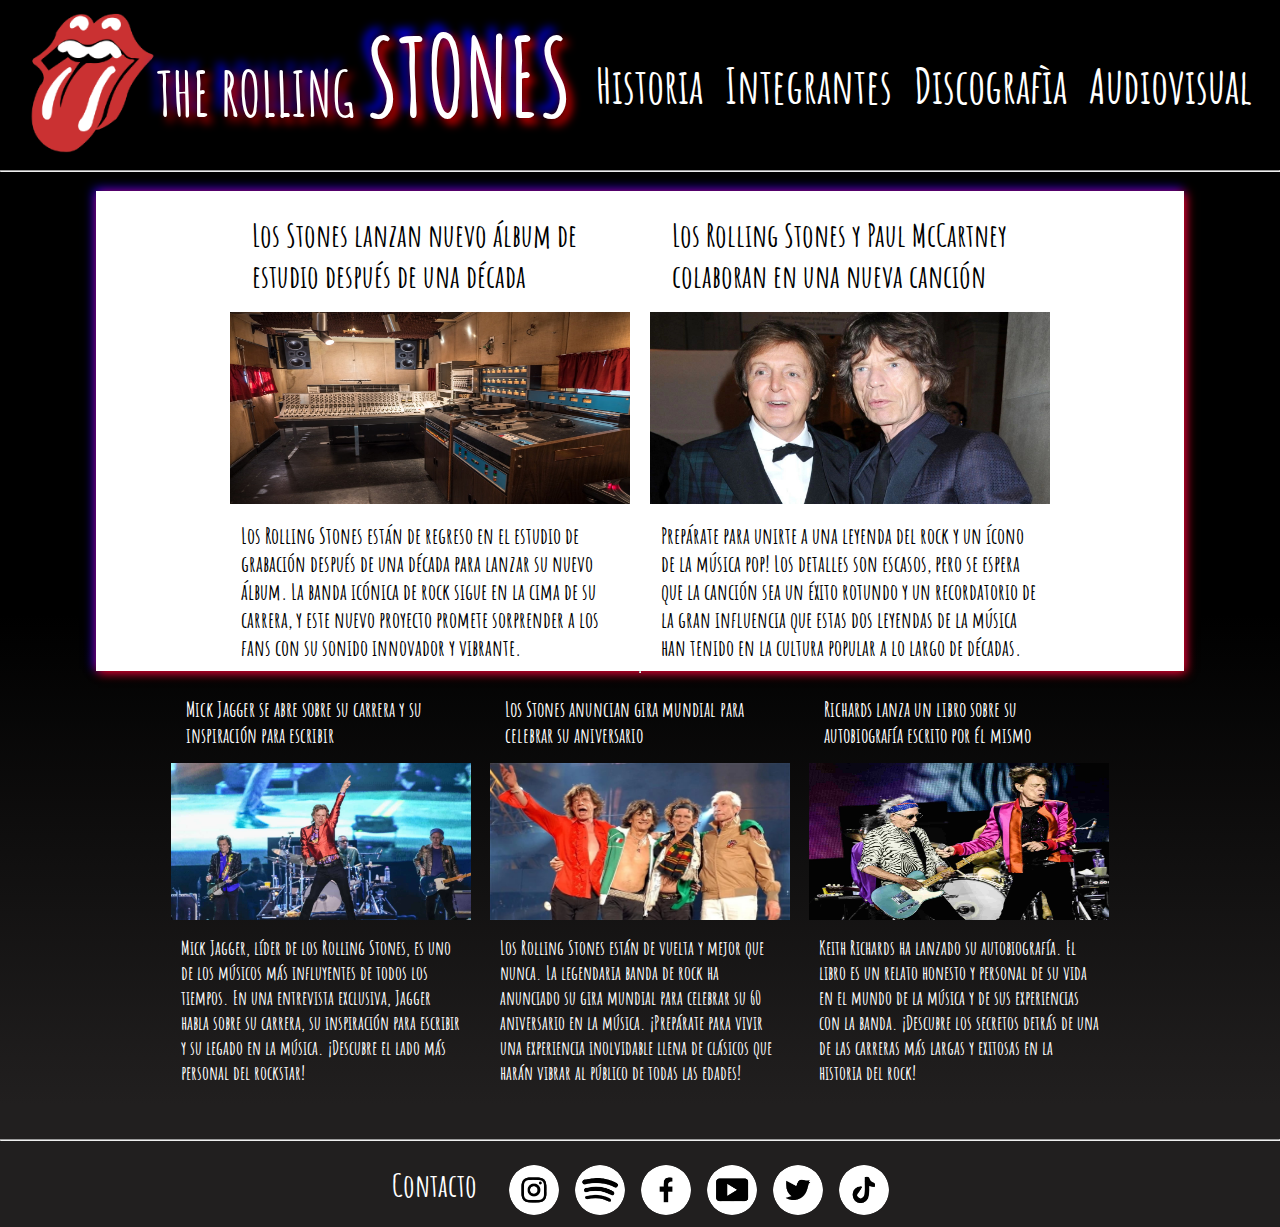
<file: index.html>
<!DOCTYPE html>
<html lang="es">

<head>
    <meta charset="UTF-8">
    <meta http-equiv="X-UA-Compatible" content="IE=edge">
    <meta name="viewport" content="width=device-width, initial-scale=1.0">
    <meta name="description" content="Todas las novedades sobre recitales, nuevos lanzamientos y venta de entrada de The Rolling Stone">
    <meta property="og:type" content="Artículo">
    <meta property="og:title" content="Novedades de los Stones">
    <meta property="og:description" content="Todo lo nuevo de la banda icónica">
    <meta property="og:site_name" content="The Rolling Stones fanpage">
    <link rel="preconnect" href="https://fonts.googleapis.com">
    <link rel="preconnect" href="https://fonts.gstatic.com" crossorigin>
    <link href="https://fonts.googleapis.com/css2?family=Amatic+SC:wght@400;700&display=swap" rel="stylesheet">
    <link rel="stylesheet" href="./styles/styles.css">
    <link rel="icon" href="./img/png/ico_lengua.ico">
    <title>TODAS LAS NOVEDADES | THE ROLLING STONES</title>
</head>

<body>
    <header>
        <div class="contenedor__lengua">
            <a href="./index.html"><img class="lengua" src="./img/logo_lengua.png"
                    alt="Lengua de The Rolling Stones"></a>
        </div>
        <h1>THE ROLLING <span class="h1__stones">STONES</span></h1>
        <nav>
            <ul class="nav__header">
                <li><a href="./pages/historia.html">Historia</a></li>
                <li><a href="./pages/integrantes.html">Integrantes</a></li>
                <li><a href="./pages/discografia.html">Discografìa</a></li>
                <li><a href="./pages/audiovisual.html">Audiovisual</a></li>
            </ul>
        </nav>
    </header>
    <hr>
    <main class="main__index">
        <section>
            <h2 class="titulo_invisible">Últimas Noticias de The Rolling Stones</h2>
            <div class="noticias__destacadas">
                <article class="tarjeta__notis">
                    <h3>Los Stones lanzan nuevo álbum de estudio después de una década</h3>
                    <img class="img__destacada" src="./img/estudio-movil.jpg" alt="Estudio movil">
                    <p>Los Rolling Stones están de regreso en el estudio de grabación después de una década para lanzar
                        su
                        nuevo álbum. La banda icónica de rock sigue en la cima de su carrera, y este nuevo proyecto
                        promete
                        sorprender a los fans con su sonido innovador y vibrante.</p>
                </article>
                <article class="tarjeta__notis">
                    <h3>Los Rolling Stones y Paul McCartney colaboran en una nueva canción</h3>
                    <img class="img__destacada" src="./img/mick-paul.jpg" alt="Mick Jagger y Paul McCartney">
                    <p>Prepárate para unirte a una leyenda del rock y un ícono de la música pop! Los detalles son
                        escasos,
                        pero se espera que la canción sea un éxito rotundo y un recordatorio de la gran influencia que
                        estas
                        dos leyendas de la música han tenido en la cultura popular a lo largo de décadas.</p>
                </article>
            </div>
        </section>
        <hr>
        <section>
            <h3 class="titulo_invisible">Noticias de la semana pasada</h3>
            <div class="secccion__notis-secundarias">
                <article class="noticia__secundaria">
                    <h4 class="titulo-noti-secundaria">Mick Jagger se abre sobre su carrera y su inspiración para
                        escribir
                    </h4>
                    <img src="./img/rolling1.jpg" alt="Jagger bailando en el escenario" class="img__secundaria">
                    <p> Mick Jagger, líder de los Rolling Stones, es uno de los músicos más influyentes de todos los
                        tiempos. En una entrevista exclusiva, Jagger habla sobre su carrera, su inspiración para
                        escribir y
                        su legado en la música. ¡Descubre el lado más personal del rockstar!
                    </p>
                </article>
                <article class="noticia__secundaria">
                    <h4 class="titulo-noti-secundaria">Los Stones anuncian gira mundial para celebrar su aniversario
                    </h4>
                    <img src="./img/rolling2.jpg" alt="Mick Jagger, Ronnie Wood, Keith Richards y Charlie Watts"
                        class="img__secundaria">
                    <p>Los Rolling Stones están de vuelta y mejor que nunca. La legendaria banda de rock ha anunciado su
                        gira mundial para celebrar su 60 aniversario en la música. ¡Prepárate para vivir una experiencia
                        inolvidable llena de clásicos que harán vibrar al público de todas las edades!
                    </p>
                </article>
                <article class="noticia__secundaria">
                    <h4 class="titulo-noti-secundaria">Richards lanza un libro sobre su autobiografía escrito por él
                        mismo
                    </h4>
                    <img src="./img/rolling3.jpg" alt="Mick Jagger y Keith Richards" class="img__secundaria">
                    <p>Keith Richards ha lanzado su autobiografía. El libro es un relato honesto y personal de su vida
                        en el
                        mundo de la música y de sus experiencias con la banda. ¡Descubre los secretos detrás de una de
                        las
                        carreras más largas y exitosas en la historia del rock!
                    </p>
                </article>
            </div>

        </section>
    </main>
    <hr>
    <footer>
        <div class="contacto_footer"><a href="./pages/contacto.html">Contacto</a></div>
        <ul class="redes__footer">
            <li><a href="https://www.instagram.com/therollingstones/?hl=es" target="_blank"><img class="img-redes"
                        src="./img/png/001-instagram.png" alt="instagram"></a></li>
            <li><a href="https://open.spotify.com/artist/22bE4uQ6baNwSHPVcDxLCe" target="_blank"><img class="img-redes"
                        src="./img/png/001-spotify.png" alt="spotify"></a></li>
            <li><a href="https://www.facebook.com/therollingstones" target="_blank"><img class="img-redes"
                        src="./img/png/003-facebook.png" alt="facebook"></a></li>
            <li><a href="https://www.youtube.com/channel/UCB_Z6rBg3WW3NL4-QimhC2A" target="_blank"><img
                        class="img-redes" src="./img/png/005-youtube.png" alt="youtube"></a></li>
            <li><a href="https://twitter.com/RollingStones" target="_blank"><img class="img-redes"
                        src="./img/png/002-gorjeo.png" alt="twitter"></a></li>
            <li><a href="https://www.tiktok.com/@therollingstones" target="_blank"><img class="img-redes"
                        src="./img/png/004-tik-tok.png" alt="Tik Tok"></a></li>
    </footer>
</body>

</html>
</file>
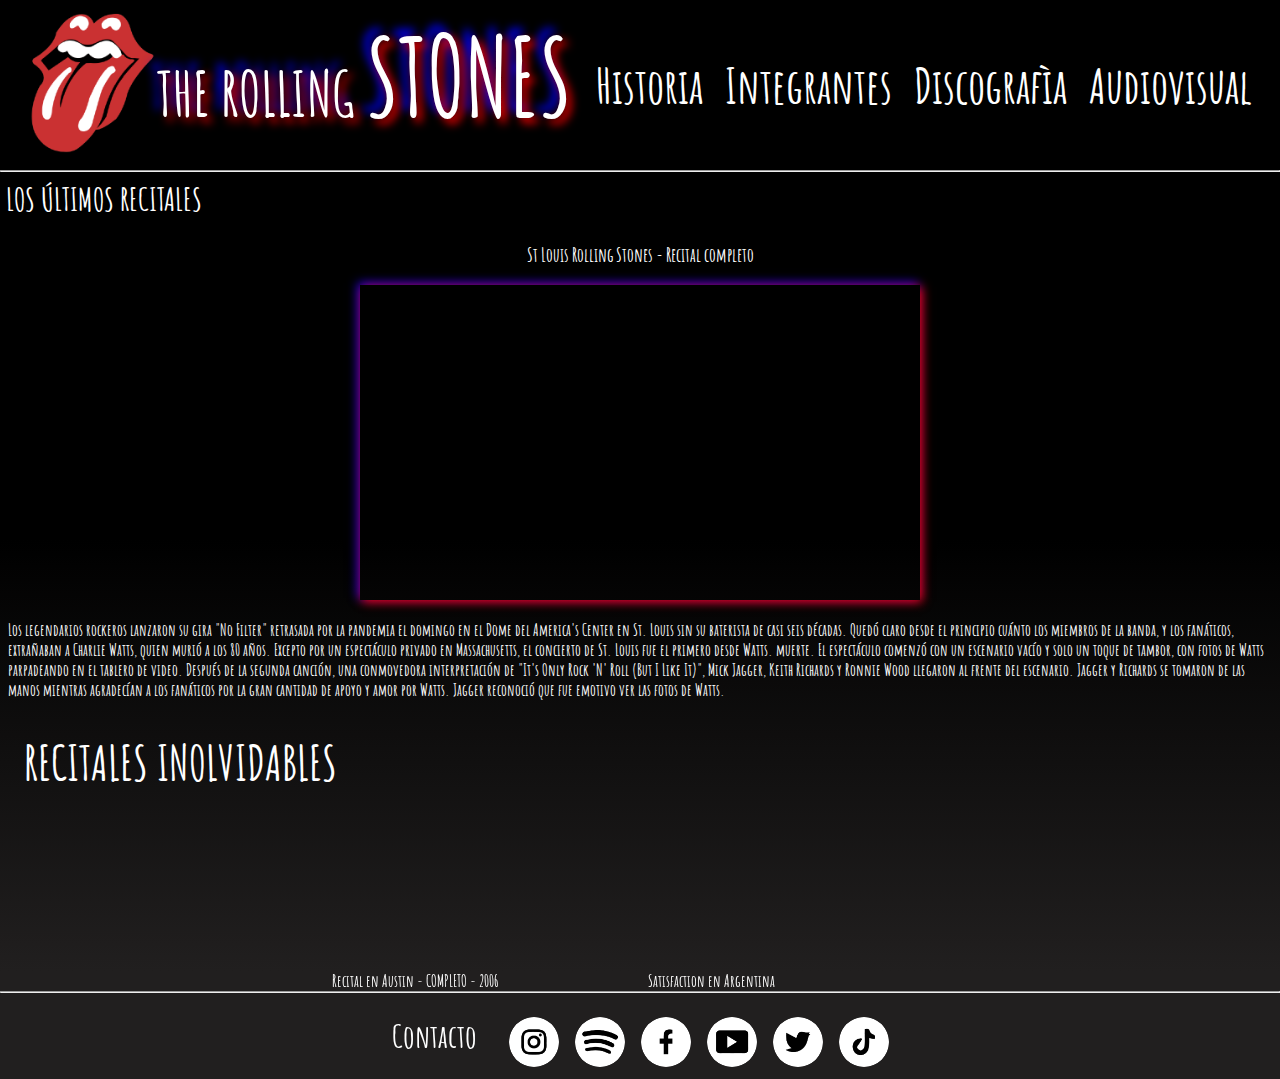
<file: pages/audiovisual.html>
<!DOCTYPE html>
<html lang="es">

<head>
    <meta charset="UTF-8">
    <meta http-equiv="X-UA-Compatible" content="IE=edge">
    <meta name="viewport" content="width=device-width, initial-scale=1.0">
    <meta name="description" content="Todas las novedades sobre recitales y nuevos videos de los Stone">
    <meta property="og:type" content="Video">
    <meta property="og:title" content="Nuevo Recital">
    <meta property="og:description" content="Último recital de los Stones">
    <meta property="og:site_name" content="The Rolling Stones fanpage">
    <link rel="preconnect" href="https://fonts.googleapis.com">
    <link rel="preconnect" href="https://fonts.gstatic.com" crossorigin>
    <link href="https://fonts.googleapis.com/css2?family=Amatic+SC:wght@400;700&display=swap" rel="stylesheet">
    <link rel="stylesheet" href="../styles/styles.css">
    <link rel="icon" href="../img/png/ico_lengua.ico">
    <title>TODOS LOS RECITALES | THE ROLLING STONES</title>
</head>

<body>
    <header>
        <div class="contenedor__lengua">
            <a href="../index.html"><img class="lengua" src="../img/logo_lengua.png" alt="Lengua de The Rolling Stones"></a>
        </div>
        <h1>THE ROLLING <span class="h1__stones">STONES</span></h1>
        <nav>
            <ul class="nav__header">
                <li><a href="../pages/historia.html">Historia</a></li>
                <li><a href="../pages/integrantes.html">Integrantes</a></li>
                <li><a href="../pages/discografia.html">Discografìa</a></li>
                <li><a href="../pages/audiovisual.html">Audiovisual</a></li>
            </ul>
        </nav>
    </header>
    <hr>
    <main>
        <section>
            <div class="encabezado__audiovisual">
                <h2>LOS ÚLTIMOS RECITALES</h2>
            <h3 class="subtitulos_historia">St Louis Rolling Stones - Recital completo</h3>
            <figure>
                <iframe width="560" height="315" class="video_encabezado" src="https://www.youtube.com/embed/FT9Y-gJ6njE?start=80" frameborder="0"
                    allow="accelerometer; autoplay; clipboard-write; encrypted-media; gyroscope; picture-in-picture; web-share"
                    allowfullscreen></iframe>
            </figure>
            <article>
                <p>Los legendarios rockeros lanzaron su gira "No Filter" retrasada por la pandemia el domingo en el Dome del
                    America's Center en St. Louis sin su baterista de casi seis décadas. Quedó claro desde el principio
                    cuánto los miembros de la banda, y los fanáticos, extrañaban a Charlie Watts, quien murió a los 80 años.
                    Excepto por un espectáculo privado en Massachusetts, el concierto de St. Louis fue el primero desde
                    Watts. muerte.
                    El espectáculo comenzó con un escenario vacío y solo un toque de tambor, con fotos de Watts parpadeando
                    en el tablero de video. Después de la segunda canción, una conmovedora interpretación de "It's Only Rock
                    'N' Roll (But I Like It)", Mick Jagger, Keith Richards y Ronnie Wood llegaron al frente del escenario.
                    Jagger y Richards se tomaron de las manos mientras agradecían a los fanáticos por la gran cantidad de
                    apoyo y amor por Watts. Jagger reconoció que fue emotivo ver las fotos de Watts.
                </p>
            </article>
        </div>
        <h4>RECITALES INOLVIDABLES</h4>
        <ul class="audiovisual__secundario">
            <li>
                <figure><iframe src="https://www.youtube-nocookie.com/embed/boeEcc6hirk?start=103" 
                        frameborder="0" allow="accelerometer; autoplay; clipboard-write; encrypted-media; gyroscope; picture-in-picture; web-share"
                        allowfullscreen></iframe>
                    <figcaption>Recital en Austin - COMPLETO - 2006</figcaption>
                </figure>
            </li>
            <li>
                <figure><iframe src="https://www.youtube.com/embed/tngby2VTiAM?start=10"
                        title="YouTube video player" frameborder="0"
                        allow="accelerometer; autoplay; clipboard-write; encrypted-media; gyroscope; picture-in-picture; web-share"
                        allowfullscreen></iframe>
                    <figcaption>Satisfaction en Argentina</figcaption>
                </figure>
            </li>
        </ul>
        </section>
    </main>
    <hr>
    <footer>
        <div class="contacto_footer"><a href="../pages/contacto.html">Contacto</a></div>
        <ul class="redes__footer">
            <li><a href="https://www.instagram.com/therollingstones/?hl=es" target="_blank"><img class="img-redes"
                        src="../img/png/001-instagram.png" alt="instagram"></a></li>
            <li><a href="https://open.spotify.com/artist/22bE4uQ6baNwSHPVcDxLCe" target="_blank"><img class="img-redes"
                        src="../img/png/001-spotify.png" alt="spotify"></a></li>
            <li><a href="https://www.facebook.com/therollingstones" target="_blank"><img class="img-redes"
                        src="../img/png/003-facebook.png" alt="facebook"></a></li>
            <li><a href="https://www.youtube.com/channel/UCB_Z6rBg3WW3NL4-QimhC2A" target="_blank"><img
                        class="img-redes" src="../img/png/005-youtube.png" alt="youtube"></a></li>
            <li><a href="https://twitter.com/RollingStones" target="_blank"><img class="img-redes"
                        src="../img/png/002-gorjeo.png" alt="twitter"></a></li>
            <li><a href="https://www.tiktok.com/@therollingstones" target="_blank"><img class="img-redes"
                        src="../img/png/004-tik-tok.png" alt="Tik Tok"></a></li>
    </footer>
</body>

</html>
</file>
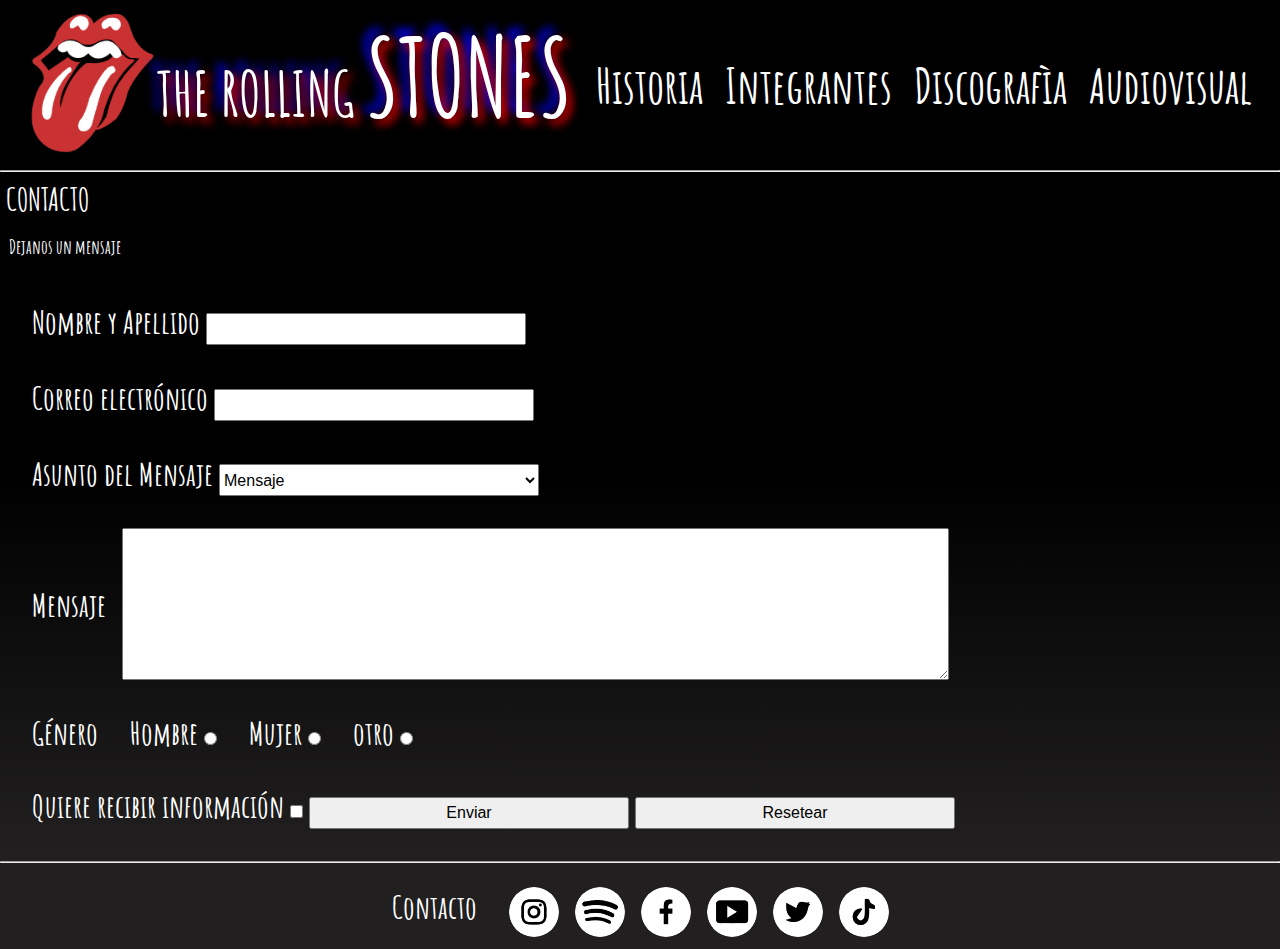
<file: pages/contacto.html>
<!DOCTYPE html>
<html lang="es">

<head>
    <meta charset="UTF-8">
    <meta http-equiv="X-UA-Compatible" content="IE=edge">
    <meta name="viewport" content="width=device-width, initial-scale=1.0">
    <meta name="description" content="Contacto para comprar entradas o dejar consultas">
    <meta property="og:type" content="Formulario">
    <meta property="og:title" content="Contactacte con nosotros">
    <meta property="og:description" content="Llena el formuario y tendrás una respuesta a la brevedad">
    <meta property="og:site_name" content="The Rolling Stones fanpage">
    <link rel="preconnect" href="https://fonts.googleapis.com">
    <link rel="preconnect" href="https://fonts.gstatic.com" crossorigin>
    <link href="https://fonts.googleapis.com/css2?family=Amatic+SC:wght@400;700&display=swap" rel="stylesheet">
    <link rel="stylesheet" href="../styles/styles.css">
    <link rel="icon" href="../img/png/ico_lengua.ico">
    <title>CONTACTO | THE ROLLING STONES</title>
</head>

<body>
    <header>
        <div class="contenedor__lengua">
            <a href="../index.html"><img class="lengua" src="../img/logo_lengua.png"
                    alt="Lengua de The Rolling Stones"></a>
        </div>
        <h1>THE ROLLING <span class="h1__stones">STONES</span></h1>
        <nav>
            <ul class="nav__header">
                <li><a href="../pages/historia.html">Historia</a></li>
                <li><a href="../pages/integrantes.html">Integrantes</a></li>
                <li><a href="../pages/discografia.html">Discografìa</a></li>
                <li><a href="../pages/audiovisual.html">Audiovisual</a></li>
            </ul>
        </nav>
    </header>
    <hr>
    <main>
        <section>
            <h2>CONTACTO</h2>
            <div>
                <h3> Dejanos un mensaje</h3>
                <form class="formulario__contacto" action="">
                    <div>
                        <label for="nombre">Nombre y Apellido</label>
                        <input class="input_formulario" type="text" id="nombre" name="nombre">
                    </div>
                    <div>
                        <label for="mail">Correo electrónico</label>
                        <input class="input_formulario" type="email" id="mail" name="mail">
                    </div>
                    <div>
                        <label for="asunto">Asunto del Mensaje</label>
                        <select class="input_formulario" name="asunto" id="asunto">
                            <option value="mensaje">Mensaje</option>
                            <option value="reclamo">Reclamo</option>
                            <option value="consulta">Consulta</option>
                            <option value="cotizacion">Cotización</option>
                        </select>
                    </div>
                    <div class="mensaje__formulario">
                        <label for="mensaje">Mensaje</label>
                        <textarea class="textarea__formulario" name="mensaje" id="mensaje" cols="30"
                            rows="10"></textarea>
                    </div>
                    <div class="genero__formulario">
                        <span>Género</span>
                        <div>
                            <label for="hombre">Hombre</label>
                            <input type="radio" name="genero" id="hombre" value="hombre">
                        </div>
                        <div>
                            <label for="mujer">Mujer</label>
                            <input type="radio" name="genero" id="mujer" value="mujer">
                        </div>
                        <div>
                            <label for="otro">otro</label>
                            <input type="radio" name="genero" id="otro" value="otro">
                        </div>
                    </div>
                    <div class="submit_formulario">
                        <label for="info">Quiere recibir información</label>
                        <input type="checkbox" name="info" id="info" value="acepto">

                        <input class="input_formulario" type="submit" id="enviar" value="Enviar">
                        <input class="input_formulario" type="reset" id="Resetear" value="Resetear">
                    </div>
                </form>
            </div>
        </section>
    </main>
    <hr>
    <footer>
        <div class="contacto_footer"><a href="../pages/contacto.html">Contacto</a></div>
        <ul class="redes__footer">
            <li><a href="https://www.instagram.com/therollingstones/?hl=es" target="_blank"><img class="img-redes"
                        src="../img/png/001-instagram.png" alt="instagram"></a></li>
            <li><a href="https://open.spotify.com/artist/22bE4uQ6baNwSHPVcDxLCe" target="_blank"><img class="img-redes"
                        src="../img/png/001-spotify.png" alt="spotify"></a></li>
            <li><a href="https://www.facebook.com/therollingstones" target="_blank"><img class="img-redes"
                        src="../img/png/003-facebook.png" alt="facebook"></a></li>
            <li><a href="https://www.youtube.com/channel/UCB_Z6rBg3WW3NL4-QimhC2A" target="_blank"><img
                        class="img-redes" src="../img/png/005-youtube.png" alt="youtube"></a></li>
            <li><a href="https://twitter.com/RollingStones" target="_blank"><img class="img-redes"
                        src="../img/png/002-gorjeo.png" alt="twitter"></a></li>
            <li><a href="https://www.tiktok.com/@therollingstones" target="_blank"><img class="img-redes"
                        src="../img/png/004-tik-tok.png" alt="Tik Tok"></a></li>
    </footer>
</body>

</html>
</file>
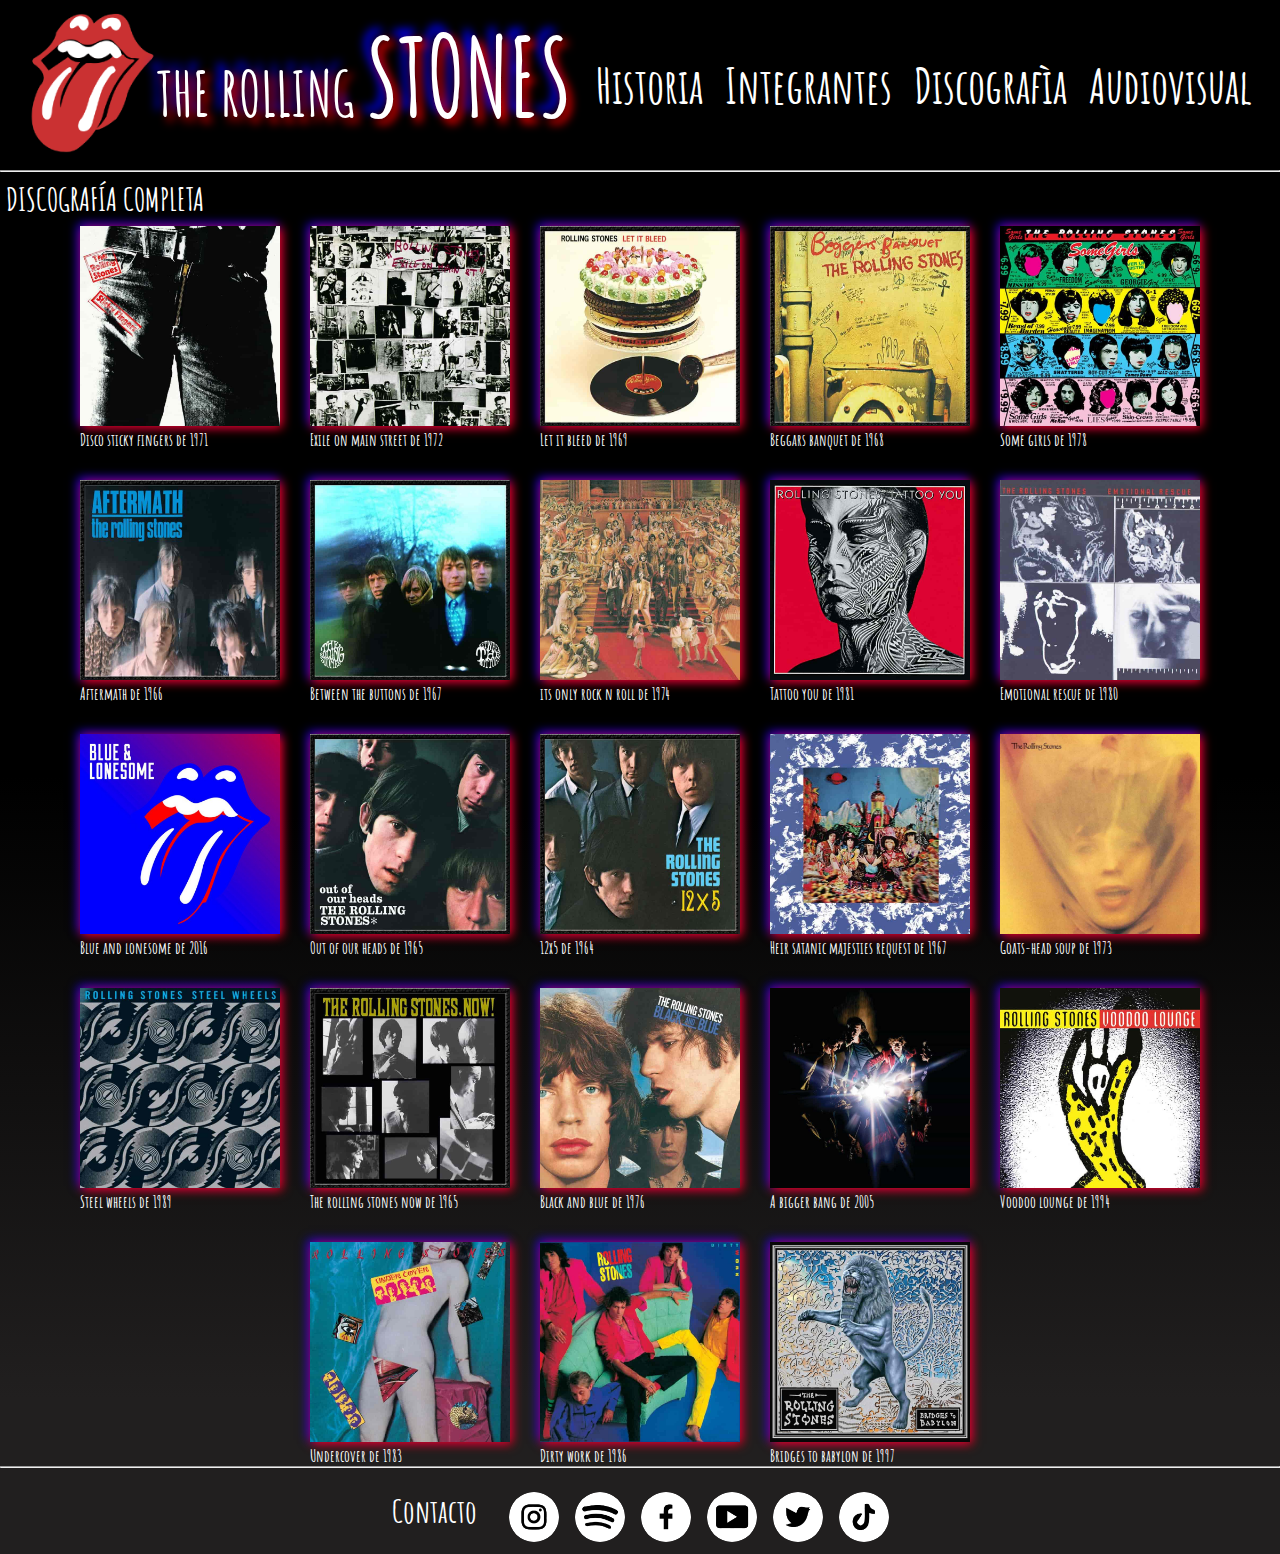
<file: pages/discografia.html>
<!DOCTYPE html>
<html lang="es">

<head>
    <meta charset="UTF-8">
    <meta http-equiv="X-UA-Compatible" content="IE=edge">
    <meta name="viewport" content="width=device-width, initial-scale=1.0">
    <meta name="description" content="Todas las novedades sobre los últimos temas de The Rolling Stones">
    <meta property="og:type" content="Disco nuevo">
    <meta property="og:title" content="Escuchá lo último de los Stones">
    <meta property="og:description" content="El último lanzamiento de la banda lo podés escuchar acá">
    <meta property="og:site_name" content="The Rolling Stones fanpage">
    <link rel="preconnect" href="https://fonts.googleapis.com">
    <link rel="preconnect" href="https://fonts.gstatic.com" crossorigin>
    <link href="https://fonts.googleapis.com/css2?family=Amatic+SC:wght@400;700&display=swap" rel="stylesheet">
    <link rel="stylesheet" href="../styles/styles.css">
    <link rel="icon" href="../img/png/ico_lengua.ico">
    <title>TODOS LOS DISCOS | THE ROLLING STONES</title>
</head>

<body>
    <header>
        <div class="contenedor__lengua">
            <a href="../index.html"><img class="lengua" src="../img/logo_lengua.png"
                    alt="Lengua de The Rolling Stones"></a>
        </div>
        <h1>THE ROLLING <span class="h1__stones">STONES</span></h1>
        <nav>
            <ul class="nav__header">
                <li><a href="../pages/historia.html">Historia</a></li>
                <li><a href="../pages/integrantes.html">Integrantes</a></li>
                <li><a href="../pages/discografia.html">Discografìa</a></li>
                <li><a href="../pages/audiovisual.html">Audiovisual</a></li>
            </ul>
        </nav>
    </header>
    <hr>
    <main>
        <section>
             <h2>DISCOGRAFÍA COMPLETA</h2>
            <ul class="discografia">
                <li>
                    <figure><img class="img_discos" src="../img/1-sticky-fingers-1971.jpg" alt="Portada del disco sticky fingers de 1971">
                        <figcaption>Disco sticky fingers de 1971</figcaption>
                    </figure>
                </li>
                <li>
                    <figure><img class="img_discos" src="../img/2-exile-on-main-street-1972.jpg"
                            alt="Portada del disco Exile on main street de 1972">
                        <figcaption>Exile on main street de 1972</figcaption>
                    </figure>
                </li>
                <li>
                    <figure><img class="img_discos" src="../img/3-let-it-bleed-1969.jpg" alt="Portada del disco Let it bleed de 1969">
                        <figcaption>Let it bleed de 1969</figcaption>
                    </figure>
                </li>
                <li>
                    <figure><img class="img_discos" src="../img/4-beggars-banquet-1968.jpg" alt="Portada del disco Beggars banquet de 1968">
                        <figcaption>Beggars banquet de 1968</figcaption>
                    </figure>
                </li>
                <li>
                    <figure><img class="img_discos" src="../img/5-some-girls-1978.jpg" alt="Portada del disco Some girls de 1978">
                        <figcaption>Some girls de 1978</figcaption>
                    </figure>
                </li>
                <li>
                    <figure><img class="img_discos" src="../img/6-aftermath-1966.jpg" alt="Portada del disco Aftermath de 1966">
                        <figcaption>Aftermath de 1966</figcaption>
                    </figure>
                </li>
                <li>
                    <figure><img class="img_discos" src="../img/7-between-the-buttons-1967.jpg" alt="Portada del disco Between the buttons de 1967">
                        <figcaption>Between the buttons de 1967</figcaption>
                    </figure>
                </li>
                <li>
                    <figure><img class="img_discos" src="../img/8-it-s-only-rock-n-roll-1974.jpg" alt="Portada del disco its only rock n roll de 1974">
                        <figcaption>its only rock n roll de 1974</figcaption>
                    </figure>
                </li>
                <li>
                    <figure><img class="img_discos" src="../img/9-tattoo-you-1981.jpg" alt="Portada del disco Tattoo you de 1981">
                        <figcaption>Tattoo you de 1981</figcaption>
                    </figure>
                </li>
                <li>
                    <figure><img class="img_discos" src="../img/10-emotional-rescue-1980.jpg" alt="Portada del disco Emotional rescue de 1980">
                        <figcaption>Emotional rescue de 1980</figcaption>
                    </figure>
                </li>
                <li>
                    <figure><img class="img_discos" src="../img/11-blue-and-lonesome-2016.jpg" alt="Portada del disco Blue and lonesome de 2016">
                        <figcaption>Blue and lonesome de 2016</figcaption>
                    </figure>
                </li>
                <li>
                    <figure><img class="img_discos" src="../img/12-out-of-our-heads-1965.jpg" alt="Portada del disco Out of our heads de 1965">
                        <figcaption>Out of our heads de 1965</figcaption>
                    </figure>
                </li>
                <li>
                    <figure><img class="img_discos" src="../img/13-12-x-5-1964.jpg" alt="Portada del disco 12x5 de 1964">
                        <figcaption>12x5 de 1964</figcaption>
                    </figure>
                </li>
                <li>
                    <figure><img class="img_discos" src="../img/14-heir-satanic-majesties-request-1967.jpg" alt="Portada del disco Heir satanic majesties request de 1967">
                        <figcaption>Heir satanic majesties request de 1967</figcaption>
                    </figure>
                </li>
                <li>
                    <figure><img class="img_discos" src="../img/15-goats-head-soup-1973.jpg" alt="Portada del disco Goats-head soup de 1973">
                        <figcaption>Goats-head soup de 1973</figcaption>
                    </figure>
                </li>
                <li>
                    <figure><img class="img_discos" src="../img/16-steel-wheels-1989.jpg" alt="Portada del disco Steel wheels de 1989">
                        <figcaption>Steel wheels de 1989</figcaption>
                    </figure>
                </li>
                <li>
                    <figure><img class="img_discos" src="../img/17-the-rolling-stones-now-1965.jpg" alt="Portada del disco The rolling stones now de 1965">
                        <figcaption>The rolling stones now de 1965</figcaption>
                    </figure>
                </li>
                <li>
                    <figure><img class="img_discos" src="../img/18-black-and-blue-1976.jpg" alt="Portada del disco Black and blue de 1976">
                        <figcaption>Black and blue de 1976</figcaption>
                    </figure>
                </li>
                <li>
                    <figure><img class="img_discos" src="../img/19-a-bigger-bang-2005.jpg" alt="Portada del disco A bigger bang de 2005">
                        <figcaption>A bigger bang de 2005</figcaption>
                    </figure>
                </li>
                <li>
                    <figure><img class="img_discos" src="../img/20-voodoo-lounge-1994.jpg" alt="Portada del disco Voodoo lounge de 1994">
                        <figcaption>Voodoo lounge de 1994</figcaption>
                    </figure>
                </li>
                <li>
                    <figure><img class="img_discos" src="../img/21-undercover-1983.jpg" alt="Portada del disco Undercover de 1983">
                        <figcaption>Undercover de 1983</figcaption>
                    </figure>
                </li>
                <li>
                    <figure><img class="img_discos" src="../img/22-dirty-work-1986.jpg" alt="Portada del disco Dirty work de 1986">
                        <figcaption>Dirty work de 1986</figcaption>
                    </figure>
                </li>
                <li>
                    <figure><img class="img_discos" src="../img/23-bridges-to-babylon-1997.jpg" alt="Portada del disco Bridges to babylon de 1997">
                        <figcaption>Bridges to babylon de 1997</figcaption>
                    </figure>
                </li>
            </ul>
        </section>
    </main>
    <hr>
    <footer>
        <div class="contacto_footer"><a href="../pages/contacto.html">Contacto</a></div>
        <ul class="redes__footer">
            <li><a href="https://www.instagram.com/therollingstones/?hl=es" target="_blank"><img class="img-redes"
                        src="../img/png/001-instagram.png" alt="instagram"></a></li>
            <li><a href="https://open.spotify.com/artist/22bE4uQ6baNwSHPVcDxLCe" target="_blank"><img class="img-redes"
                        src="../img/png/001-spotify.png" alt="spotify"></a></li>
            <li><a href="https://www.facebook.com/therollingstones" target="_blank"><img class="img-redes"
                        src="../img/png/003-facebook.png" alt="facebook"></a></li>
            <li><a href="https://www.youtube.com/channel/UCB_Z6rBg3WW3NL4-QimhC2A" target="_blank"><img
                        class="img-redes" src="../img/png/005-youtube.png" alt="youtube"></a></li>
            <li><a href="https://twitter.com/RollingStones" target="_blank"><img class="img-redes"
                        src="../img/png/002-gorjeo.png" alt="twitter"></a></li>
            <li><a href="https://www.tiktok.com/@therollingstones" target="_blank"><img class="img-redes"
                        src="../img/png/004-tik-tok.png" alt="Tik Tok"></a></li>
    </footer>
</body>

</html>
</file>
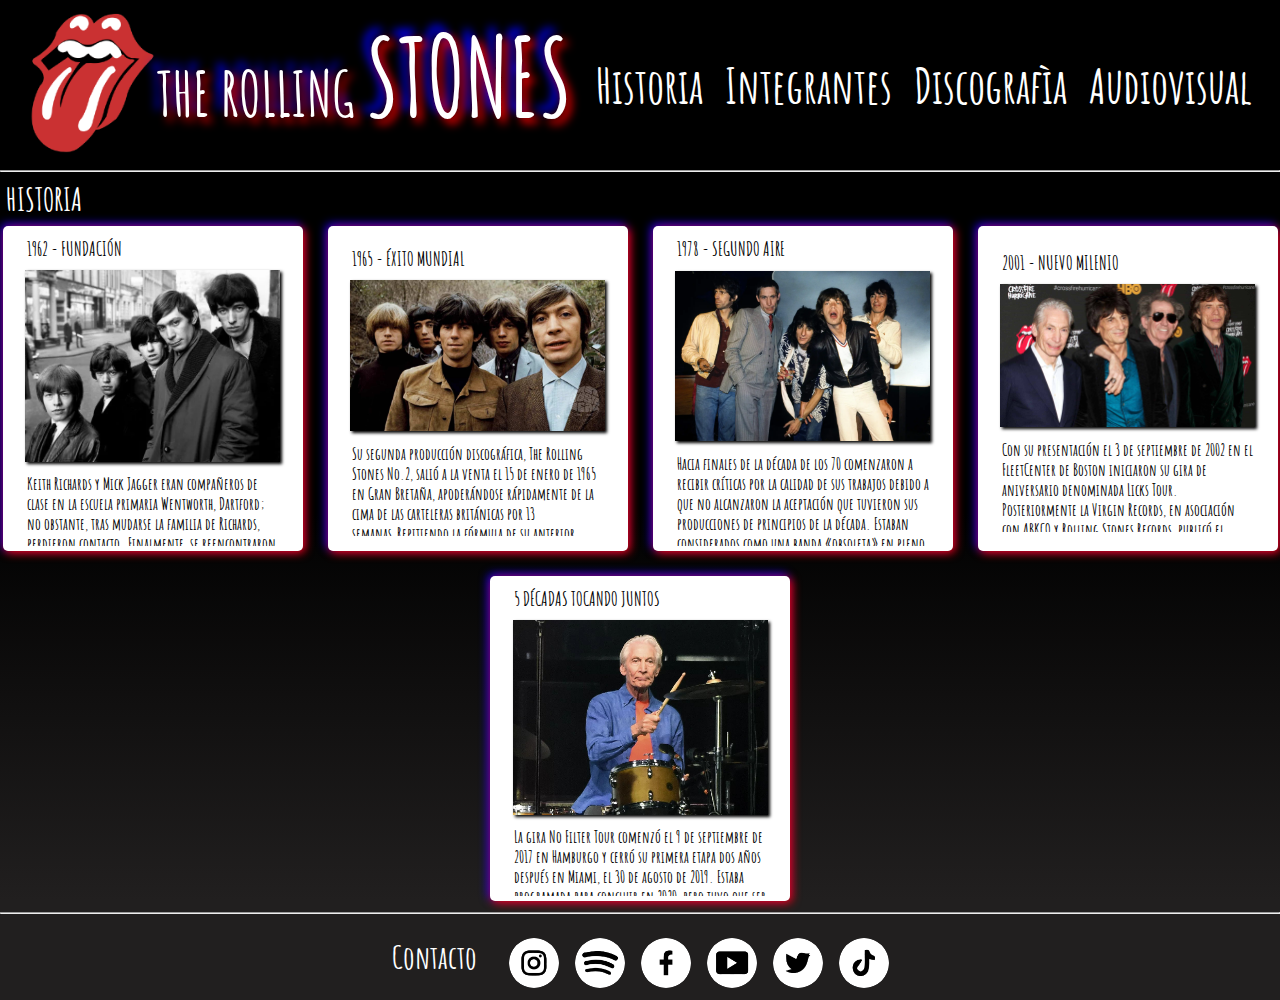
<file: pages/historia.html>
<!DOCTYPE html>
<html lang="es">

<head>
    <meta charset="UTF-8">
    <meta http-equiv="X-UA-Compatible" content="IE=edge">
    <meta name="viewport" content="width=device-width, initial-scale=1.0">
    <meta name="description" content="Todas la historia de The Rolling Stones desde 1962">
    <meta property="og:type" content="Artículo">
    <meta property="og:title" content="Fragmento de la historia de los Stone">
    <meta property="og:description" content="Conocé el recorrido esta banda para llegar a lo más alto de la música mundial">
    <meta property="og:site_name" content="The Rolling Stones fanpage">
    <link rel="preconnect" href="https://fonts.googleapis.com">
    <link rel="preconnect" href="https://fonts.gstatic.com" crossorigin>
    <link href="https://fonts.googleapis.com/css2?family=Amatic+SC:wght@400;700&display=swap" rel="stylesheet">
    <link rel="stylesheet" href="../styles/styles.css">
    <link rel="icon" href="../img/png/ico_lengua.ico">
    <title>HISTORIA DE LA BANDA | THE ROLLING STONES</title>
</head>

<body>
    <header>
        <div class="contenedor__lengua">
            <a href="../index.html"><img class="lengua" src="../img/logo_lengua.png"
                    alt="Lengua de The Rolling Stones"></a>
        </div>
        <h1>THE ROLLING <span class="h1__stones">STONES</span></h1>
        <nav>
            <ul class="nav__header">
                <li><a href="../pages/historia.html">Historia</a></li>
                <li><a href="../pages/integrantes.html">Integrantes</a></li>
                <li><a href="../pages/discografia.html">Discografìa</a></li>
                <li><a href="../pages/audiovisual.html">Audiovisual</a></li>
            </ul>
        </nav>
    </header>
    <hr>
    <main>
        <section>
            <h2>HISTORIA</h2>
            <div class="historia">
                <article class="article_historia">
                    <h3 class="subtitulos_historia">1962 - FUNDACIÓN</h3>
                    <img class="img_historia" src="../img/rolling-1962.jpg" alt="La formación de la banda en 1962">
                    <div class="caja_parrafo">
                        <p>
                        Keith Richards y Mick Jagger eran compañeros de clase en la escuela primaria Wentworth, Dartford; no
                        obstante, tras mudarse la familia de Richards, perdieron contacto. Finalmente, se reencontraron en
                        la estación de tren Dartford en 1961. Por entonces Richards asistía al Sidcup Art College, mientras
                        Jagger estaba matriculado en la London School of Economics. En sus ratos libres Jagger cantaba con
                        Little Boy Blue and the Blue Boys, un grupo aficionado al que pertenecía el bajista Dick Taylor,
                        también amigo de Richards y estudiante de la Sidcup Art College. Al poco tiempo Richards se integró
                        al conjunto.
                        A principios de 1961 llegó a la capital inglesa Brian Jones, exintegrante de The Ramrods, banda de
                        su nativa Cheltenham. Jones quería formar una banda de R&B y puso un anuncio en el semanario Jazz
                        News.
                        Una noche a inicios de 1962, Brian Jones, y su grupo se presentaron en el Ealing Jazz Club. El espectáculo le causó una grata impresión a Keith Richards.
                        Pocas semanas después, Brian Jones bautizó a la agrupación como "The Rolling Stones" después de
                        escuchar la canción «Rollin' Stone» del músico estadounidense de blues Muddy Waters.
                    </p>
                </div>
                <div class="btn_vermas">Ver Más</div>
                </article>
                <article class="article_historia">
                    <h3 class="subtitulos_historia">1965 - ÉXITO MUNDIAL</h3>
                    <img class="img_historia" src="../img/rolling-1965.jpg" alt="La formación de la banda en 1965">
                    <div class="caja_parrafo"><p>
                        Su segunda producción discográfica, The Rolling Stones No.2, salió a la venta el 15 de enero de 1965
                        en Gran Bretaña, apoderándose rápidamente de la cima de las carteleras británicas por 13
                        semanas.Repitiendo la fórmula de su anterior trabajo, Oldham conjuntó un álbum de versiones,
                        exceptuando las inéditas «Off the Hook», «What a Shame» y «Grown Up Wrong». En Rolling Stones No.2
                        se observa una evolución de la banda hacia el terreno R&B y blues, integrado por temas más lentos
                        que su predecesor y que tienen como base rítmica la batería; además se aprecian la inclusión más
                        constante de la slide guitar y de la armónica. La publicación en los Estados Unidos se realizó al
                        siguiente mes y al igual que en su anterior LP, sería editado bajo otra denominación, The Rolling
                        Stones, Now!. Al contrario que su versión británica, este disco fue acompañado del éxito de «Heart
                        of Stone», canción que sustituyó a «Grown Up Wrong» en el álbum estadounidense, siendo el primer
                        sencillo de la banda en el que figuraban como compositores.
                    </p>
                </div>
                <div class="btn_vermas">Ver Más</div>
                </article>
                <article class="article_historia">
                    <h3 class="subtitulos_historia">1978 - SEGUNDO AIRE</h3>
                    <img class="img_historia" src="../img/rolling-1978.webp" alt="La formación de la banda en 1978">
                    <div class="caja_parrafo"><p>
                        Hacia finales de la década de los 70 comenzaron a recibir críticas por la calidad de sus trabajos
                        debido a que no alcanzaron la aceptación que tuvieron sus producciones de principios de la década.
                        Estaban considerados como una banda «obsoleta» en pleno auge de la música punk. En medio de las
                        críticas pusieron en circulación su siguiente lp, Some Girls, el 9 de junio de 1978, trepando
                        directamente hasta la cima de las carteleras mundiales y se convirtió hasta la fecha en su álbum más
                        vendido en Estados Unidos y el resto del mundo al rebasar los 10 millones de unidades. Inspirado en
                        la música punk y disco, esta grabación contenía canciones rápidas con letras cínicas y fuerte
                        crítica social, aunque también se apreciaban una dosis de misoginia y racismo. Registrado entre
                        octubre de 1977 y marzo de 1978 en los estudios Pathé Marconi de París, del álbum se extrajeron los
                        sencillos «Miss You», «Beast of Burden», «Respectable» (en Reino Unido) y «Shattered» (en Estados
                        Unidos), que figuraron entre las 40 principales de las radios británicas y estadounidenses.
                    </p>
                </div>
                <div class="btn_vermas">Ver Más</div>
                </article>
                <article class="article_historia">
                    <h3 class="subtitulos_historia">2001 - NUEVO MILENIO</h3>
                     <img class="img_historia" src="../img/watt-wood-richards-jagger.jpg" alt="Watt, Wood, Richards y Jagger">
                     <div class="caja_parrafo"><p>
                        Con su presentación el 3 de septiembre de 2002 en el FleetCenter de Boston iniciaron su gira de
                        aniversario denominada Licks Tour. Posteriormente la Virgin Records, en asociación con ABKCO y
                        Rolling Stones Records, publicó el compilatorio Forty Licks el 30 de septiembre, para conmemorar el
                        40.ª aniversario de la fundación de The Rolling Stones. Este disco doble contaba con cuarenta
                        pistas, treinta y seis de los temas más conocidos de la banda y cuatro nuevas composiciones grabadas
                        en París a mediados de año. El mismo día sale «Don't Stop» para promocionarlo, con un éxito discreto
                        en las listas de todo el mundo, aunque se colocó dentro del top 10 de los listados de Japón, Taiwán
                        y Argentina.Forty Licks se convirtió en un éxito inmediato, vendiendo en su primera semana 310 000
                        unidades y al final del año se situó entre los discos más vendidos del año, acreditándose triple
                        disco de platino en Estados Unidos y superando la barrera de los seis millones de unidades alrededor
                        del mundo. Después de más de treinta presentaciones concluyeron el año con un espectáculo en el MGM
                        Grand Garden Arena de Las Vegas el 30 de noviembre
                    </p>
                    </div>
                    <div class="btn_vermas">Ver Más</div>
                </article>
                <article class="article_historia">
                    <h3 class="subtitulos_historia">5 DÉCADAS TOCANDO JUNTOS</h3>
                    <img class="img_historia" src="../img/charly-watt.jpg" alt="Watts, baterista histórico de la manda">
                    <div class="caja_parrafo"><p>
                        La gira No Filter Tour comenzó el 9 de septiembre de 2017 en Hamburgo y cerró su primera etapa dos
                        años después en Miami, el 30 de agosto de 2019. Estaba programada para concluir en 2020, pero tuvo
                        que ser pospuesta debido a la pandemia de Covid-19. Se anunció que la gira se reanudaría en
                        septiembre de 2021. No obstante, a principios de agosto se anunció que, debido a problemas médicos,
                        Charlie Watts sería sustituido por Steve Jordan, músico colaborador de Keith Richards.
                        Sin embargo, el 24 de agosto de 2021, la oficina de los Stones anunció el fallecimiento de Watts a
                        los 80 años.
                        El 20 de septiembre de 2021, como antesala al reinicio de la gira, el grupo dio un concierto privado
                        en el Gillette Stadium de Foxborough, Massachusetts, siendo la primera vez desde enero de 1963 que
                        Charlie Watts no estaba con ellos en el escenario. Mick Jagger, acompañado por Keith Richards y
                        Ronnie Wood al frente del escenario, pronunció un emotivo discurso como homenaje a su compañero
                        recién fallecido
                    </p>
                    </div>
                    <div class="btn_vermas">Ver Más</div>
                </article>
            </div>
           
        </section>
    </main>
    <hr>
    <footer>
        <div class="contacto_footer"><a href="../pages/contacto.html">Contacto</a></div>
        <ul class="redes__footer">
            <li><a href="https://www.instagram.com/therollingstones/?hl=es" target="_blank"><img class="img-redes"
                        src="../img/png/001-instagram.png" alt="instagram"></a></li>
            <li><a href="https://open.spotify.com/artist/22bE4uQ6baNwSHPVcDxLCe" target="_blank"><img class="img-redes"
                        src="../img/png/001-spotify.png" alt="spotify"></a></li>
            <li><a href="https://www.facebook.com/therollingstones" target="_blank"><img class="img-redes"
                        src="../img/png/003-facebook.png" alt="facebook"></a></li>
            <li><a href="https://www.youtube.com/channel/UCB_Z6rBg3WW3NL4-QimhC2A" target="_blank"><img
                        class="img-redes" src="../img/png/005-youtube.png" alt="youtube"></a></li>
            <li><a href="https://twitter.com/RollingStones" target="_blank"><img class="img-redes"
                        src="../img/png/002-gorjeo.png" alt="twitter"></a></li>
            <li><a href="https://www.tiktok.com/@therollingstones" target="_blank"><img class="img-redes"
                        src="../img/png/004-tik-tok.png" alt="Tik Tok"></a></li>
    </footer>
</body>

</html>
</file>
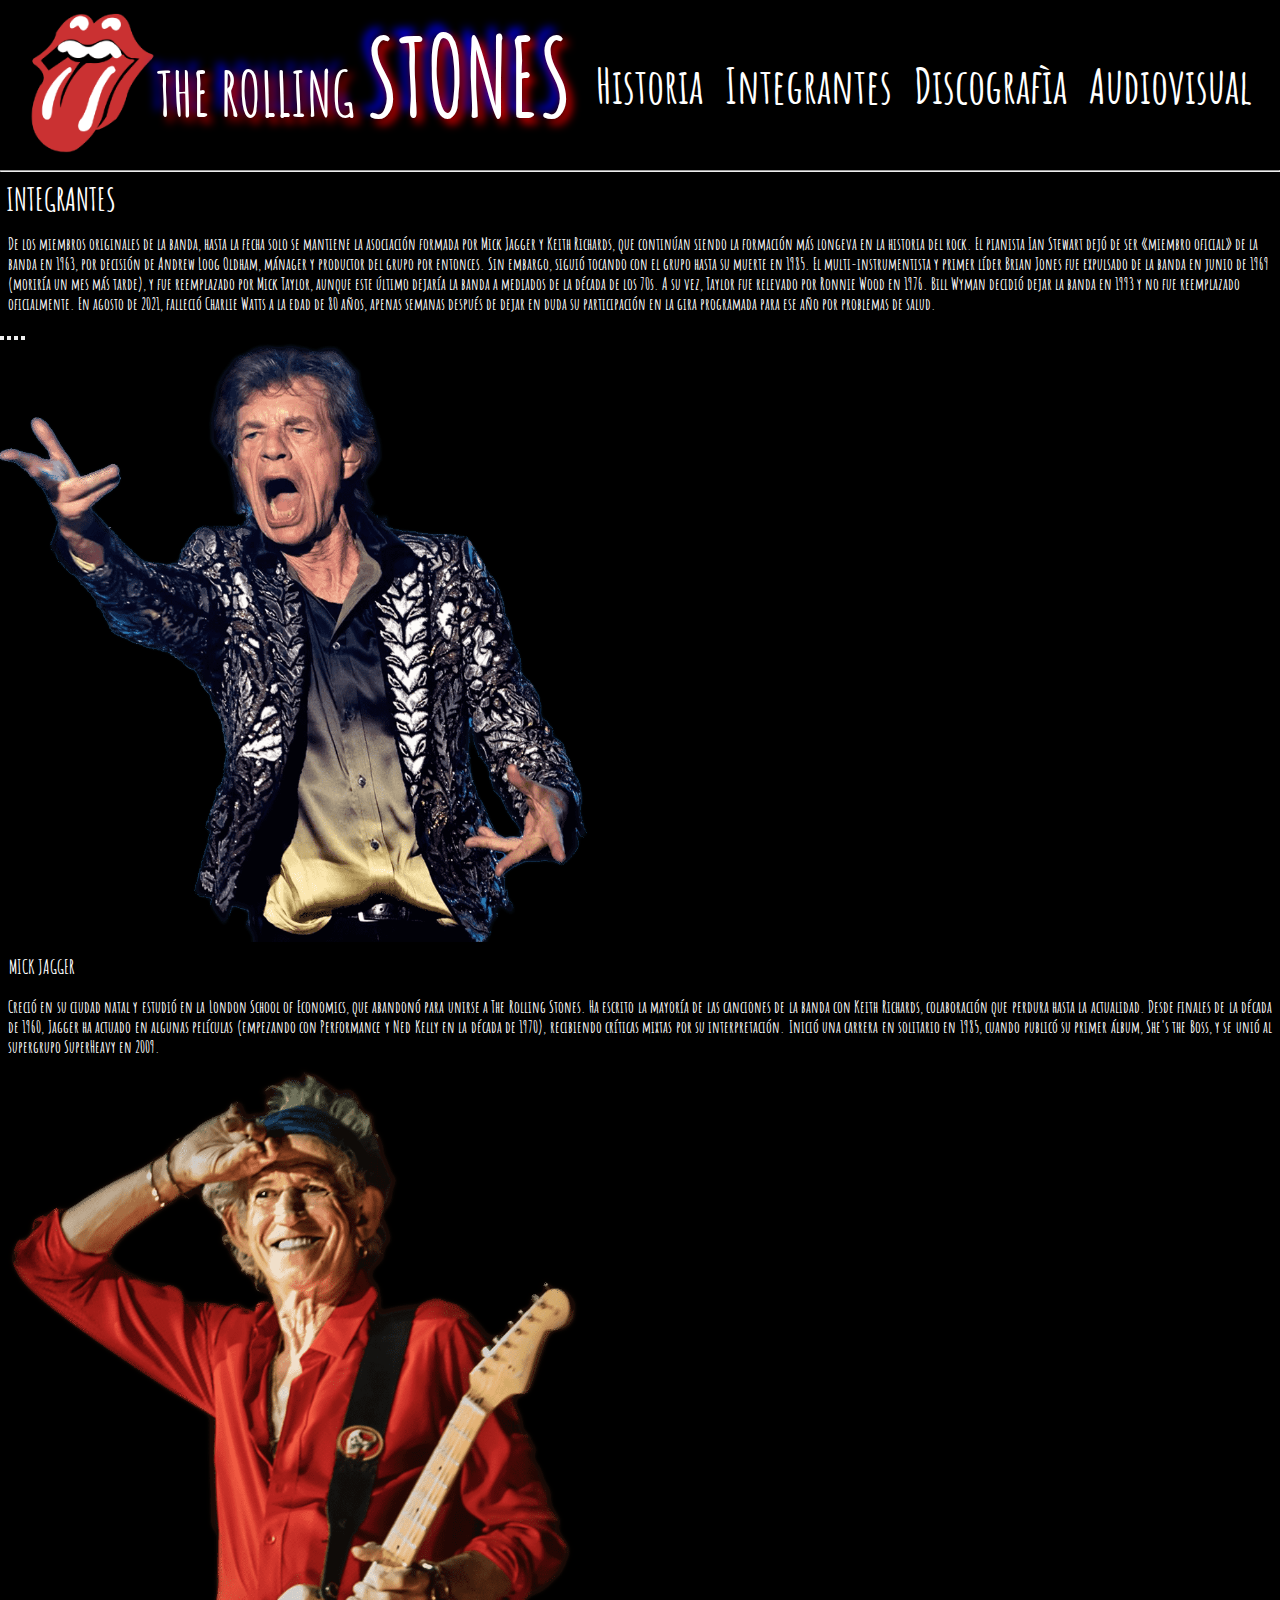
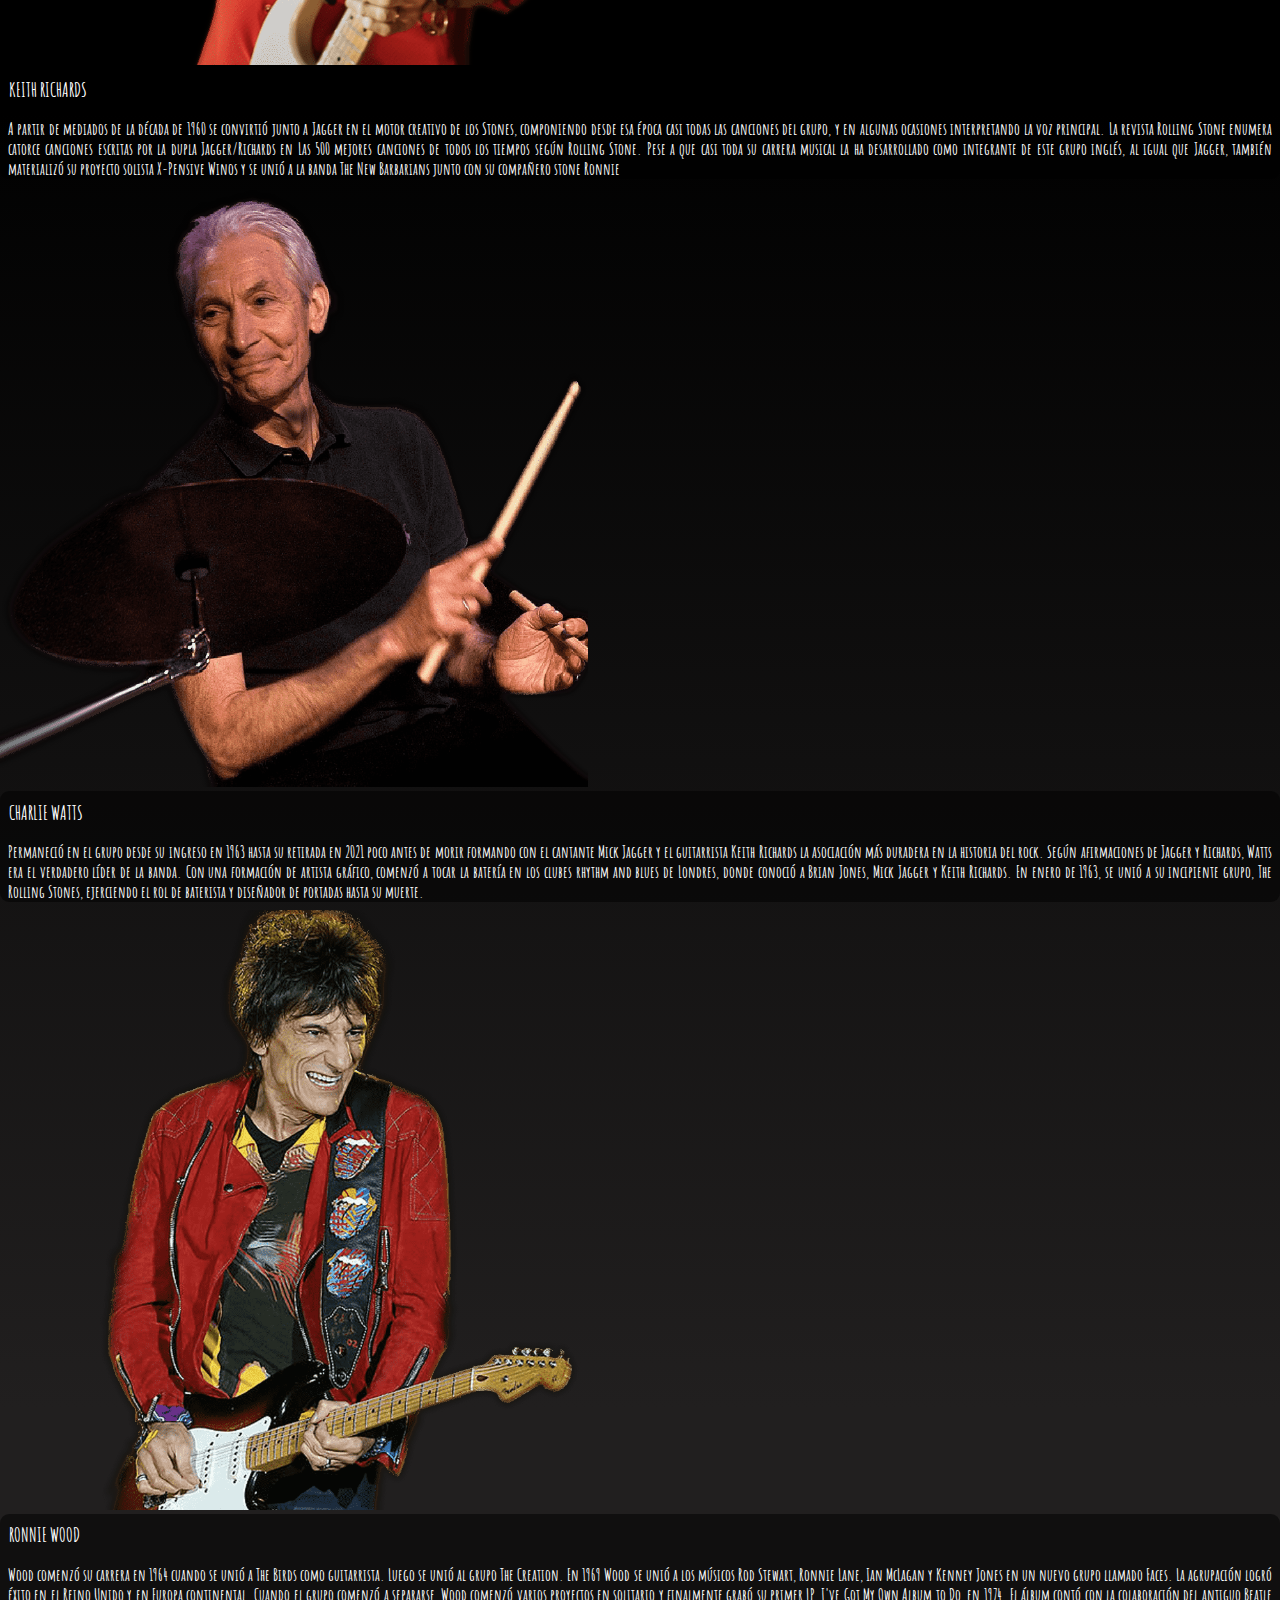
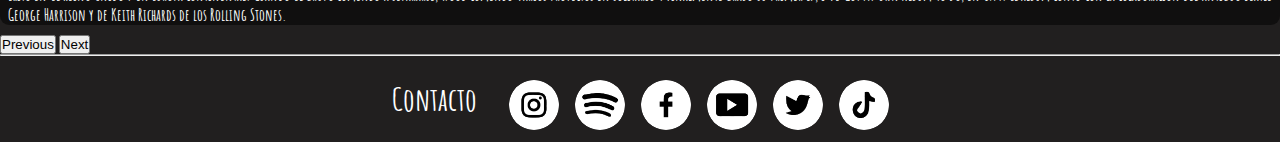
<file: pages/integrantes.html>
<!DOCTYPE html>
<html lang="es">

<head>
    <meta charset="UTF-8">
    <meta http-equiv="X-UA-Compatible" content="IE=edge">
    <meta name="viewport" content="width=device-width, initial-scale=1.0">
    <meta name="description" content="Pasado y presente de cada integrante de The Rolling Stones">
    <meta property="og:type" content="Artículo">
    <meta property="og:title" content="Vida de cada Stone">
    <meta property="og:description" content="Conocé el detalle de los integrantes de la banda">
    <meta property="og:site_name" content="The Rolling Stones fanpage">
    <link rel="preconnect" href="https://fonts.googleapis.com">
    <link rel="preconnect" href="https://fonts.gstatic.com" crossorigin>
    <link href="https://fonts.googleapis.com/css2?family=Amatic+SC:wght@400;700&display=swap" rel="stylesheet">
    <link href="https://cdn.jsdelivr.net/npm/bootstrap@5.3.0-alpha3/dist/css/bootstrap.min.css" rel="stylesheet"
        integrity="sha384-KK94CHFLLe+nY2dmCWGMq91rCGa5gtU4mk92HdvYe+M/SXH301p5ILy+dN9+nJOZ" crossorigin="anonymous">
    <link rel="stylesheet" href="../styles/styles.css">
    <link rel="icon" href="../img/png/ico_lengua.ico">
    <title>DETALLES DE LA VIDA DE LOS INTEGRANTES | THE ROLLING STONES</title>
</head>

<body>
    <header>
        <div class="contenedor__lengua">
            <a href="../index.html"><img class="lengua" src="../img/logo_lengua.png"
                    alt="Lengua de The Rolling Stones"></a>
        </div>
        <h1>THE ROLLING <span class="h1__stones">STONES</span></h1>
        <nav>
            <ul class="nav__header">
                <li><a href="../pages/historia.html">Historia</a></li>
                <li><a href="../pages/integrantes.html">Integrantes</a></li>
                <li><a href="../pages/discografia.html">Discografìa</a></li>
                <li><a href="../pages/audiovisual.html">Audiovisual</a></li>
            </ul>
        </nav>
    </header>
    <hr>
    <main>
         <section>
          <h2>INTEGRANTES</h2>
          <article>
          <p>De los miembros originales de la banda, hasta la fecha solo se mantiene la asociación formada por
             Mick Jagger y Keith Richards, que continúan siendo la formación más longeva en la historia del rock. El
             pianista Ian Stewart dejó de ser «miembro oficial» de la banda en 1963, por decisión de Andrew Loog
             Oldham, mánager y productor del grupo por entonces. Sin embargo, siguió tocando con el grupo hasta
             su muerte en 1985. El multi-instrumentista y primer líder Brian Jones fue expulsado de la banda en
             junio de 1969 (moriría un mes más tarde), y fue reemplazado por Mick Taylor, aunque este último dejaría la
             banda a mediados de la década de los 70s. A su vez, Taylor fue relevado por Ronnie Wood en 1976. Bill
             Wyman decidió dejar la banda en 1993 y no fue reemplazado oficialmente. En agosto de 2021, falleció
             Charlie Watts a la edad de 80 años, apenas semanas después de dejar en duda su participación en la gira
             programada para ese año por problemas de salud.
                </p>
            </article>
        <section class= "container">
        <div id="carouselExampleCaptions" class="carousel slide">
            <div class="carousel-indicators">
              <button type="button" data-bs-target="#carouselExampleCaptions" data-bs-slide-to="0" class="active" aria-current="true" aria-label="Slide 1"></button>
              <button type="button" data-bs-target="#carouselExampleCaptions" data-bs-slide-to="1" aria-label="Slide 2"></button>
              <button type="button" data-bs-target="#carouselExampleCaptions" data-bs-slide-to="2" aria-label="Slide 3"></button>
              <button type="button" data-bs-target="#carouselExampleCaptions" data-bs-slide-to="3" aria-label="Slide 4"></button>
            </div>
            <div class="carousel-inner">
              <div class="carousel-item active">
                <img src="../img/intengrantes_jagger.png" class="d-block img__carusel" alt="Mick Jagger">
                <div class="carousel-caption d-md-block">
                  <h3 class="titulo_carusel">MICK JAGGER</h3>
                  <p class="parrafo__carusel">Creció en su ciudad natal y estudió en la London School of Economics, que abandonó para unirse a The
                    Rolling Stones. Ha escrito la mayoría de las canciones de la banda con Keith Richards, colaboración
                    que perdura hasta la actualidad. Desde finales de la década de 1960, Jagger ha actuado en algunas
                    películas (empezando con Performance y Ned Kelly en la década de 1970), recibiendo críticas mixtas
                    por su interpretación. Inició una carrera en solitario en 1985, cuando publicó su primer álbum,
                    She's the Boss, y se unió al supergrupo SuperHeavy en 2009.</p>
                </div>
              </div>
              <div class="carousel-item">
                <img src="../img/intengrantes_richards.png" class="d-block img__carusel" alt="Keith Richards">
                <div class="carousel-caption d-md-block">
                  <h3 class="titulo_carusel">KEITH RICHARDS</h3>
                  <p class="parrafo__carusel">A partir de mediados de la década de 1960 se convirtió junto a Jagger en el motor creativo de los
                    Stones, componiendo desde esa época casi todas las canciones del grupo, y en algunas ocasiones
                    interpretando la voz principal. La revista Rolling Stone enumera catorce canciones escritas por la
                    dupla Jagger/Richards en Las 500 mejores canciones de todos los tiempos según Rolling Stone. Pese
                    a que casi toda su carrera musical la ha desarrollado como integrante de este grupo inglés, al igual
                    que Jagger, también materializó su proyecto solista X-Pensive Winos y se unió a la banda The New
                    Barbarians junto con su compañero stone Ronnie</p>
                </div>
              </div>
              <div class="carousel-item">
                <img src="../img/intengrantes_watts.png" class="d-block img__carusel" alt="Charlie Watts">
                <div class="carousel-caption d-md-block">
                  <h3 class="titulo_carusel">CHARLIE WATTS</h3>
                  <p class="parrafo__carusel">Permaneció en el grupo desde su ingreso en 1963 hasta su retirada en 2021 poco antes de morir
                    formando con el cantante Mick Jagger y el guitarrista Keith Richards la asociación más duradera en
                    la historia del rock. Según afirmaciones de Jagger y Richards, Watts era el verdadero líder de la
                    banda.
                    Con una formación de artista gráfico, comenzó a tocar la batería en los clubes rhythm and blues de
                    Londres, donde conoció a Brian Jones, Mick Jagger y Keith Richards. En enero de 1963, se unió a su
                    incipiente grupo, The Rolling Stones, ejerciendo el rol de baterista y diseñador de portadas hasta
                    su muerte.</p>
                 </div>
                </div>
                <div class="carousel-item">
                  <img src="../img/intengrantes_wood.png" class="d-block img__carusel" alt="Ronnie Wood">
                  <div class="carousel-caption d-md-block">
                      <h3 class="titulo_carusel">RONNIE WOOD</h3>
                      <p class="parrafo__carusel">Wood comenzó su carrera en 1964 cuando se unió a The Birds como guitarrista. Luego se unió al grupo
                        The Creation. En 1969 Wood se unió a los músicos Rod Stewart, Ronnie Lane, Ian McLagan y
                        Kenney Jones en un nuevo grupo llamado Faces. La agrupación logró éxito en el Reino Unido y en
                        Europa continental. Cuando el grupo comenzó a separarse, Wood comenzó varios proyectos en solitario y finalmente grabó
                        su primer LP, I've Got My Own Album to Do, en 1974. El álbum contó con la colaboración del antiguo
                        Beatle George Harrison y de Keith Richards de los Rolling Stones.</p>
                </div>
              </div>
            </div>
            <button class="carousel-control-prev" type="button" data-bs-target="#carouselExampleCaptions" data-bs-slide="prev">
              <span class="carousel-control-prev-icon" aria-hidden="true"></span>
              <span class="visually-hidden">Previous</span>
            </button>
            <button class="carousel-control-next" type="button" data-bs-target="#carouselExampleCaptions" data-bs-slide="next">
              <span class="carousel-control-next-icon" aria-hidden="true"></span>
              <span class="visually-hidden">Next</span>
            </button>
          </div>
        </section>
      </section>
    </main>
    <hr>
    <footer>
        <div class="contacto_footer"><a href="../pages/contacto.html">Contacto</a></div>
        <ul class="redes__footer">
            <li><a href="https://www.instagram.com/therollingstones/?hl=es" target="_blank"><img class="img-redes"
                        src="../img/png/001-instagram.png" alt="instagram"></a></li>
            <li><a href="https://open.spotify.com/artist/22bE4uQ6baNwSHPVcDxLCe" target="_blank"><img class="img-redes"
                        src="../img/png/001-spotify.png" alt="spotify"></a></li>
            <li><a href="https://www.facebook.com/therollingstones" target="_blank"><img class="img-redes"
                        src="../img/png/003-facebook.png" alt="facebook"></a></li>
            <li><a href="https://www.youtube.com/channel/UCB_Z6rBg3WW3NL4-QimhC2A" target="_blank"><img
                        class="img-redes" src="../img/png/005-youtube.png" alt="youtube"></a></li>
            <li><a href="https://twitter.com/RollingStones" target="_blank"><img class="img-redes"
                        src="../img/png/002-gorjeo.png" alt="twitter"></a></li>
            <li><a href="https://www.tiktok.com/@therollingstones" target="_blank"><img class="img-redes"
                        src="../img/png/004-tik-tok.png" alt="Tik Tok"></a></li>
    </footer>
    <script src="https://cdn.jsdelivr.net/npm/bootstrap@5.3.0-alpha3/dist/js/bootstrap.bundle.min.js"
        integrity="sha384-ENjdO4Dr2bkBIFxQpeoTz1HIcje39Wm4jDKdf19U8gI4ddQ3GYNS7NTKfAdVQSZe"
        crossorigin="anonymous"></script>
</body>

</html>
</file>
<file: styles/styles.css>
* {
  margin: 0;
  padding: 0;
  box-sizing: border-box;
}

@keyframes animacion_historia {
  0% {
    translate: 0px 0px;
  }
  25% {
    translate: 10px 25px;
  }
  50% {
    rotate: -10deg;
  }
  75% {
    rotate: -15deg;
  }
  100% {
    rotate: -20deg;
    translate: 10px 25px;
  }
}
@keyframes latido {
  0% {
    font-size: 4rem;
  }
  50% {
    font-size: 4.2rem;
  }
  100% {
    font-size: 4rem;
  }
}
body {
  font-family: "Amatic SC";
  font-weight: bold;
  background: linear-gradient(black 0% 50%, rgb(33, 31, 31) 90% 100%);
  letter-spacing: normal;
  overflow-x: hidden;
  color: white;
}
body ul {
  list-style: none;
}
body a {
  text-decoration: none;
  color: white;
}
body a:hover {
  color: red;
  text-shadow: 5px 5px 10px red, -7px -7px 10px blue;
}
body h1 {
  display: inline-block;
}
body h2 {
  align-self: flex-start;
  padding-left: 0.3em;
}
@media (min-width: 576px) {
  body h2 {
    font-size: 2rem;
    padding: 0.2em;
  }
}
body h3 {
  padding: 0.5em;
}
body h4 {
  align-self: flex-start;
  padding-left: 0.3em;
}
@media (min-width: 576px) {
  body h4 {
    font-size: 3rem;
    padding: 0.5em;
  }
}
body p {
  margin: 0.5em;
}

header {
  display: flex;
  flex-direction: row;
  justify-content: center;
  align-items: center;
  margin: 0.5em;
}
header .lengua {
  height: 100px;
}
header .lengua:hover {
  transform: scale(1.1);
}
@media (min-width: 576px) {
  header .lengua {
    height: 150px;
  }
}
header .nav__header {
  display: flex;
  flex-direction: column;
  justify-content: center;
  align-items: flex-start;
  font-size: 1.3rem;
}
@media (min-width: 576px) {
  header .nav__header {
    padding-left: 0.5em;
    font-size: 2.3rem;
  }
}
@media (min-width: 1080px) {
  header .nav__header {
    font-size: 3rem;
  }
  header .nav__header {
    display: flex;
    flex-direction: row;
    justify-content: center;
    align-items: center;
    gap: 22px;
  }
}
header h1 {
  font-size: 2.5rem;
  text-align: center;
  line-height: 120%;
  text-shadow: 5px 5px 10px red, -7px -7px 10px blue;
}
@media (min-width: 576px) {
  header h1 {
    font-size: 3.8rem;
  }
}
header .h1__stones {
  font-size: 4.4rem;
  animation-name: latido;
  animation-duration: 5s;
  animation-iteration-count: infinite;
}
@media (min-width: 576px) {
  header .h1__stones {
    font-size: 6.7rem;
  }
}

footer {
  display: flex;
  flex-direction: row;
  justify-content: center;
  align-items: center;
  margin-top: 0.5em;
  margin-left: 0.5em;
  margin-right: 0.5em;
  margin-bottom: 0.5em;
  gap: 1em;
}
footer .redes__footer {
  display: flex;
  flex-direction: row;
  justify-content: center;
  align-items: center;
  gap: 1em;
}
footer .img-redes {
  border-radius: 50%;
  width: 30px;
}
footer .img-redes:hover {
  box-shadow: 2px 2px 10px red, -2px -2px 10px blue;
  filter: invert(1) hue-rotate(45deg);
}
@media (min-width: 576px) {
  footer .img-redes {
    margin-top: 1em;
    width: 50px;
  }
}
@media (min-width: 576px) {
  footer .contacto_footer {
    font-size: 2rem;
    margin-right: 0.5em;
  }
}

.main__index {
  display: flex;
  flex-direction: column;
  justify-content: center;
  align-items: center;
}
.main__index .titulo_invisible {
  visibility: hidden;
  font-size: 0.01rem;
}
.main__index .noticias__destacadas {
  display: flex;
  flex-direction: row;
  justify-content: center;
  align-items: center;
  flex-wrap: wrap;
  background-color: white;
  color: black;
  width: 85vw;
  gap: 20px;
  margin-top: 1.2em;
  box-shadow: 2px 2px 10px red, -2px -2px 10px blue;
}
.main__index .noticias__destacadas .tarjeta__notis {
  width: 250px;
  height: 350px;
  overflow: hidden;
  font-weight: 700;
}
.main__index .noticias__destacadas .tarjeta__notis h3 {
  margin-top: 0.2em;
  margin-left: 0.2em;
  font-weight: bold;
  font-size: 1rem;
}
@media (min-width: 1080px) {
  .main__index .noticias__destacadas .tarjeta__notis h3 {
    font-size: 2rem;
  }
}
@media (min-width: 576px) {
  .main__index .noticias__destacadas .tarjeta__notis {
    width: 210px;
    height: 350px;
    font-size: 0.9rem;
  }
}
@media (min-width: 576px) and (min-width: 1080px) {
  .main__index .noticias__destacadas .tarjeta__notis {
    width: 400px;
    height: 480px;
    font-size: 1.5rem;
  }
}
.main__index .noticias__destacadas .tarjeta__notis .img__destacada {
  width: 100%;
  height: 40%;
  overflow: hidden;
}
.main__index .noticias__destacadas .tarjeta__notis p {
  font-size: 1rem;
}
@media (min-width: 576px) {
  .main__index .noticias__destacadas .tarjeta__notis p {
    font-size: 0.9rem;
  }
}
@media (min-width: 1080px) {
  .main__index .noticias__destacadas .tarjeta__notis p {
    font-size: 1.4rem;
  }
}
.main__index .secccion__notis-secundarias {
  display: flex;
  flex-direction: row;
  justify-content: center;
  align-items: center;
  margin-top: 0.5em;
  margin-bottom: 0.5em;
  gap: 19px;
  flex-wrap: wrap;
}
.main__index .secccion__notis-secundarias .noticia__secundaria {
  width: 250px;
  height: 350px;
  overflow: hidden;
  font-weight: 700;
}
.main__index .secccion__notis-secundarias .noticia__secundaria .img__secundaria {
  width: 100%;
  height: 50%;
}
@media (min-width: 576px) {
  .main__index .secccion__notis-secundarias .noticia__secundaria .img__secundaria {
    height: 35%;
  }
}
.main__index .secccion__notis-secundarias .noticia__secundaria .titulo-noti-secundaria {
  font-size: 1rem;
  margin: 0.2em 0.2em 0.2em 0.2em;
}
@media (min-width: 1080px) {
  .main__index .secccion__notis-secundarias .noticia__secundaria .titulo-noti-secundaria {
    font-size: 1.3rem;
  }
}
@media (min-width: 576px) {
  .main__index .secccion__notis-secundarias .noticia__secundaria {
    width: 170px;
    height: 380px;
    overflow: hidden;
    font-weight: 700;
    font-size: 0.85rem;
  }
}
@media (min-width: 1080px) {
  .main__index .secccion__notis-secundarias .noticia__secundaria {
    width: 300px;
    height: 450px;
    overflow: hidden;
    font-weight: 700;
    font-size: 1.2rem;
  }
}

.discografia {
  display: flex;
  flex-direction: row;
  justify-content: center;
  align-items: center;
  gap: 30px;
  flex-wrap: wrap;
}
.discografia .img_discos {
  width: 200px;
  height: 200px;
  box-shadow: 2px 2px 10px red, -2px -2px 10px blue;
}

.formulario__contacto {
  display: flex;
  flex-direction: column;
  justify-content: center;
  align-items: flex-start;
  margin: 1em;
  gap: 1em;
}
.formulario__contacto .mensaje__formulario {
  display: flex;
  flex-direction: row;
  justify-content: center;
  align-items: center;
  gap: 0.5em;
}
.formulario__contacto .genero__formulario {
  display: flex;
  flex-direction: row;
  justify-content: center;
  align-items: center;
  gap: 1em;
}
@media (min-width: 576px) {
  .formulario__contacto {
    font-size: 2rem;
  }
  .formulario__contacto .textarea__formulario {
    width: 413px;
  }
  .formulario__contacto .input_formulario {
    width: 20em;
    height: 2em;
    font-size: 1rem;
  }
}
@media (min-width: 1080px) {
  .formulario__contacto .textarea__formulario {
    width: 827px;
  }
}

.encabezado__audiovisual {
  display: flex;
  flex-direction: column;
  justify-content: center;
  align-items: center;
  gap: 0.5em;
}
.encabezado__audiovisual .video_encabezado {
  max-width: 100%;
  max-height: 100%;
  box-shadow: 2px 2px 10px red, -2px -2px 10px blue;
}

.audiovisual__secundario {
  display: flex;
  flex-direction: row;
  justify-content: center;
  align-items: center;
  align-content: space-around;
  gap: 1em;
  flex-wrap: wrap;
}

.historia {
  display: flex;
  flex-direction: row;
  justify-content: center;
  align-items: center;
  flex-wrap: wrap;
  gap: 10px;
  margin-bottom: 0.7em;
}
.historia .article_historia {
  display: flex;
  flex-direction: column;
  justify-content: center;
  align-items: center;
  box-shadow: 2px 2px 10px red, -2px -2px 10px blue;
  background-color: white;
  border-radius: 5px;
  width: 300px;
  height: 325px;
  animation-name: animacion_historia;
  animation-duration: 3s;
  animation-fill-mode: both;
  animation-delay: 0s;
}
.historia .article_historia:nth-child(2) {
  animation-delay: 1s;
}
.historia .article_historia:nth-child(3) {
  animation-delay: 1.5s;
}
.historia .article_historia:nth-child(4) {
  animation-delay: 2s;
}
.historia .article_historia:nth-child(5) {
  animation-delay: 2.5s;
}
.historia .article_historia:nth-child(even) {
  animation-direction: reverse;
}
.historia .article_historia:nth-child(3n) {
  animation-direction: normal;
}
.historia .article_historia .subtitulos_historia {
  color: black;
  margin-top: 0.1em;
  align-self: flex-start;
  padding-left: 1.3em;
}
.historia .article_historia .img_historia {
  width: 85%;
  box-shadow: 2px 2px 3px black;
}
.historia .article_historia .caja_parrafo {
  height: 100px;
  overflow: hidden;
  margin-bottom: 0.3em;
  margin-top: 0.3em;
}
.historia .article_historia p {
  color: black;
  padding-left: 1em;
  padding-right: 1em;
  overflow: hidden;
}
@media (min-width: 1080px) {
  .historia .article_historia p:hover {
    translate: 0 -370px;
    transition: 40s linear;
  }
}
.historia .article_historia .btn_vermas {
  color: white;
  background-color: rgb(176, 4, 4);
  border-radius: 3px;
  font-size: 1em;
  padding: 0.09em;
  margin-bottom: 0.2em;
  margin-right: 0.2em;
}
.historia .article_historia .btn_vermas:hover {
  box-shadow: 2px 2px 10px red, -2px -2px 10px blue;
}
@media (min-width: 1080px) {
  .historia .article_historia .btn_vermas {
    display: none;
  }
}
@media (min-width: 1080px) {
  .historia {
    gap: 25px;
  }
}

.img__carusel {
  height: 450px;
}
@media (min-width: 576px) {
  .img__carusel {
    height: 600px;
  }
}

.parrafo__carusel {
  font-size: 0.7rem;
  align-self: center;
  text-align: justify;
}
@media (min-width: 576px) {
  .parrafo__carusel {
    font-size: 1rem;
  }
}

.titulo_carusel {
  text-align: left;
}

.carousel-caption {
  background-color: rgba(0, 0, 0, 0.5);
  border-radius: 9px;
}

/*# sourceMappingURL=styles.css.map */
</file>
